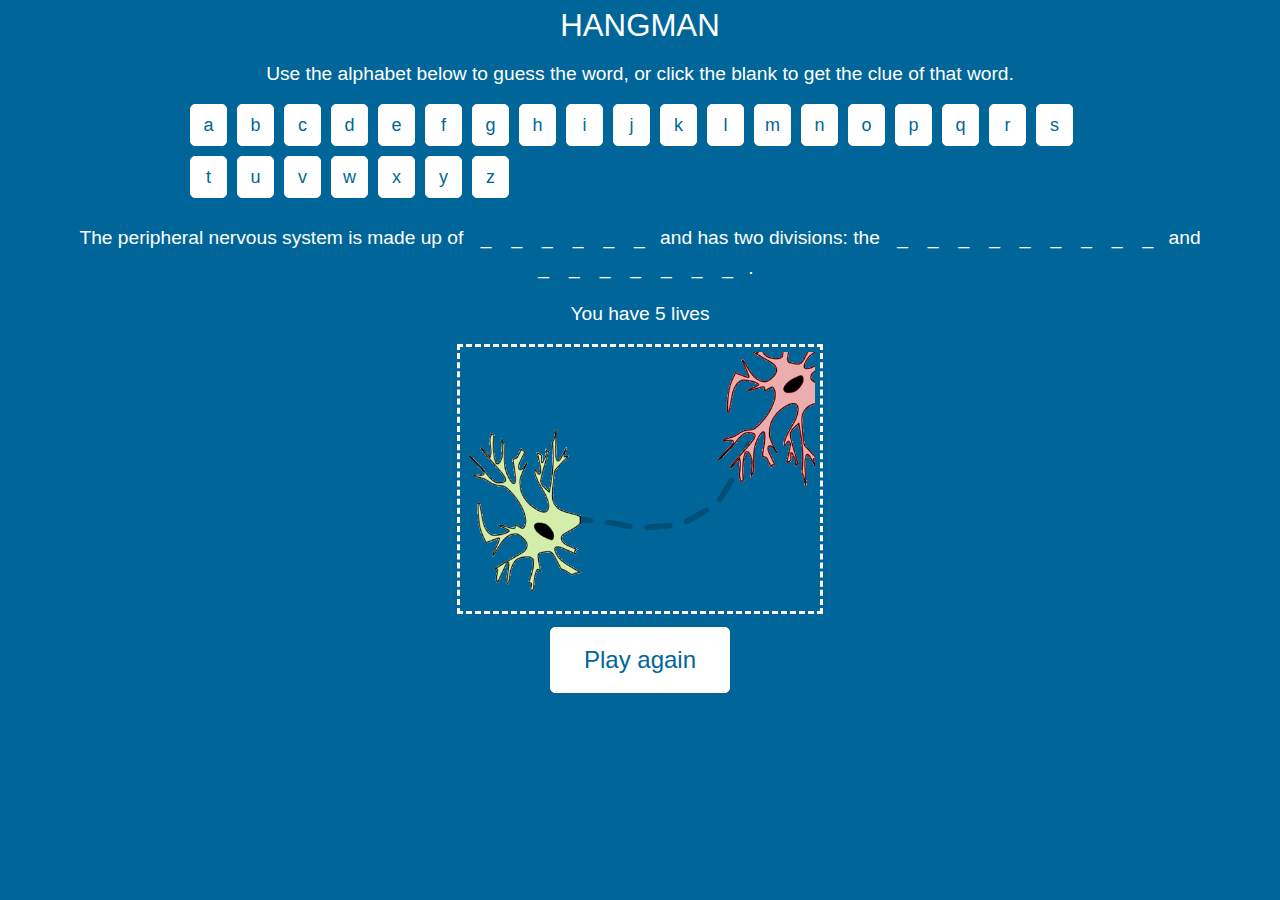
<file: slide20/index.html>
<!DOCTYPE html>
<html>

<head>
    <meta charset="UTF-8">
    <link rel="stylesheet" href="css/style.css">
</head>

<body>
    <div class="wrapper">
        <h1>Hangman</h1>
        <p>Use the alphabet below to guess the word, or click the blank to get the clue of that word. </p>
    </div>
    <div class="wrapper">
        <div id="buttons"></div>
        <div id="question">
            <span class="unmask">The peripheral nervous system is made up of </span>
            <div class="hold" id='0'></div>
            <span class="unmask"> and has two divisions: the </span>
            <div class="hold" id='1'></div>
            <span class="unmask"> and </span>
            <div class="hold" id='2'></div>
            <span class="unmask">.</span>
        </div>
        <p id="mylives"></p>
        <p id="clue"></p>
        <!-- <canvas id="stickman">This Text will show if the Browser does NOT support HTML5 Canvas tag</canvas> -->
        <img id="health" />
        <div class="container">
            <button id="reset">Play again</button>
        </div>
    </div>
    <script src="js/index.js"></script>
</body>

</html>
</file>
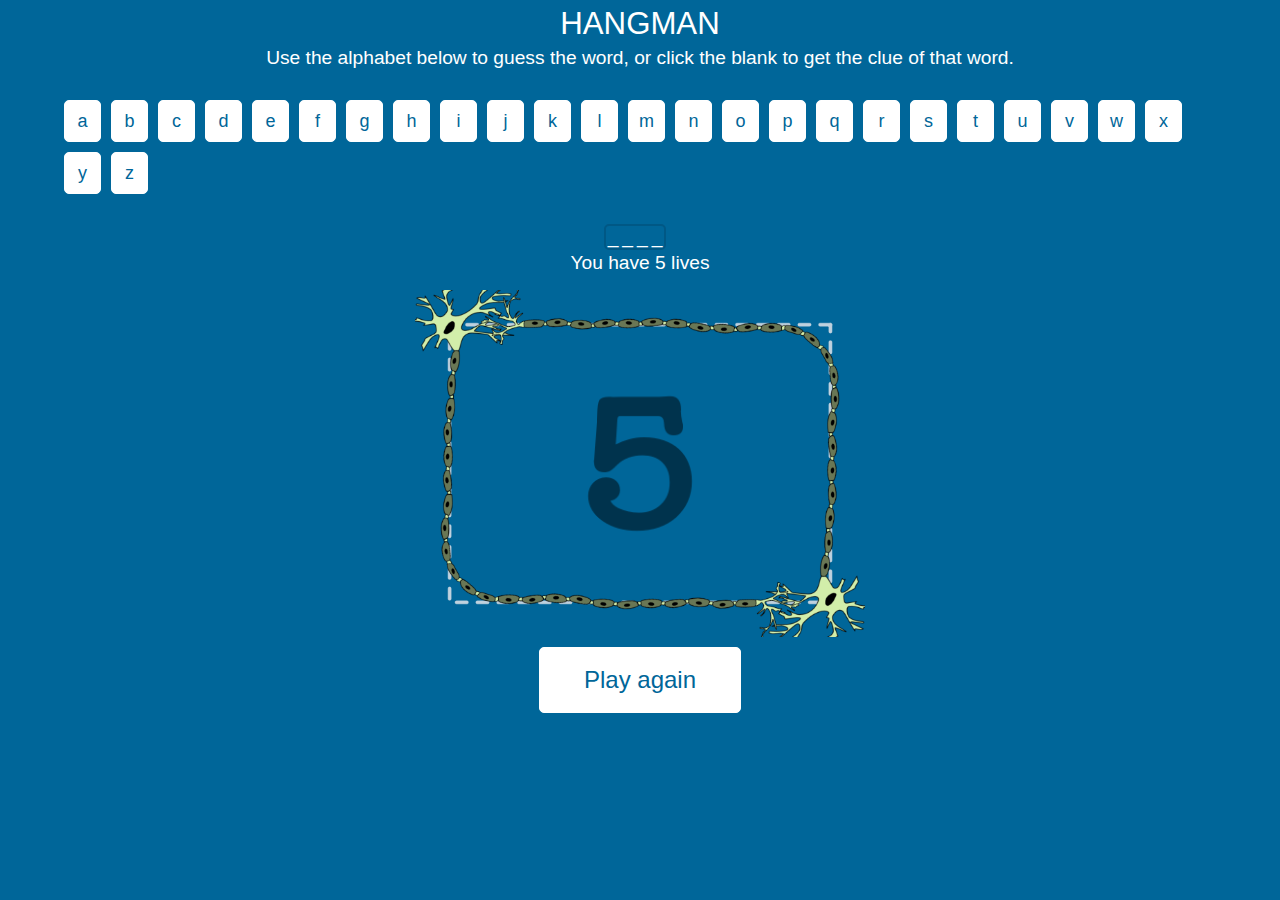
<file: stepstone/hangman_frame/index.html>
<!DOCTYPE html>
<html lang="en">

<head>
    <meta http-equiv="Content-Type" content="text/html; charset=UTF-8">
    <meta name="viewport" content="width=device-width,initial-scale=1.0">
    <title>Hangman</title>
    <!-- JQuery -->
    <script src="./js/jquery/jquery-3.4.1.min.js" type="text/javascript"></script>
    <!-- IFrame Resizer -->
    <script src="./js/iframeResizer/iframeResizer.contentWindow.min.js" type="text/javascript"></script>
    <!-- Bootstrap 4 -->
    <script src="./js/bootstrap/bootstrap.min.js" type="text/javascript"></script>
    <link href="./css/boostrap/bootstrap.min.css" rel="stylesheet">
    <link rel="stylesheet" href="css/style.css">
    <!-- <script type="text/javascript" src="./js/jquery-3.4.1.min.js"></script> -->
</head>

<body>
    <div id="main">
        <div class="wrapper">
            <h1>Hangman</h1>
            <p>Use the alphabet below to guess the word, or click the blank to get the clue of that word. </p>
        </div>
        <div class="wrapper">
            <div id="buttons"></div>
            <div id="question"></div>
            <p id="mylives"></p>
            <p id="clue"></p>
            <div id="health"></div>
            <div class="container">
                <button id="reset">Play again</button>
            </div>
        </div>
        <script src="js/index.js" type="text/javascript"></script>
    </div>
</body>

</html>
</file>
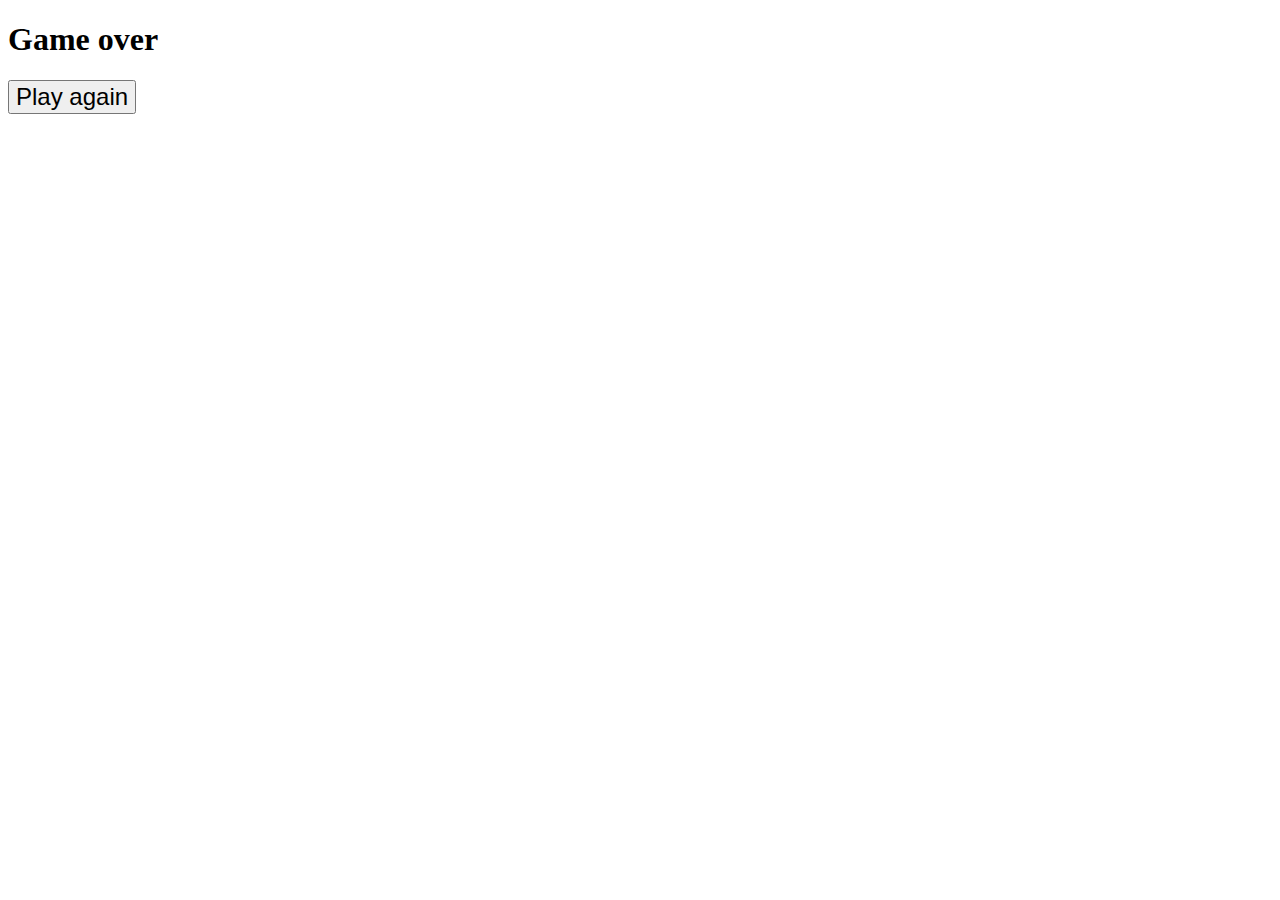
<file: slide24/gameover.html>
<!DOCTYPE html>
<html lang="en">
<head>
<meta charset="UTF-8">
<title>Game over</title>
</head>
<body>
<h1>Game over</h1>
<input  id="button" type="button" value="Play again" style=" font-size:24px">
<script>
var button=document.getElementById("button");
button.onclick =function(){  
window.location.replace("question24.html");
}
</script>
</body>
</html>
</file>
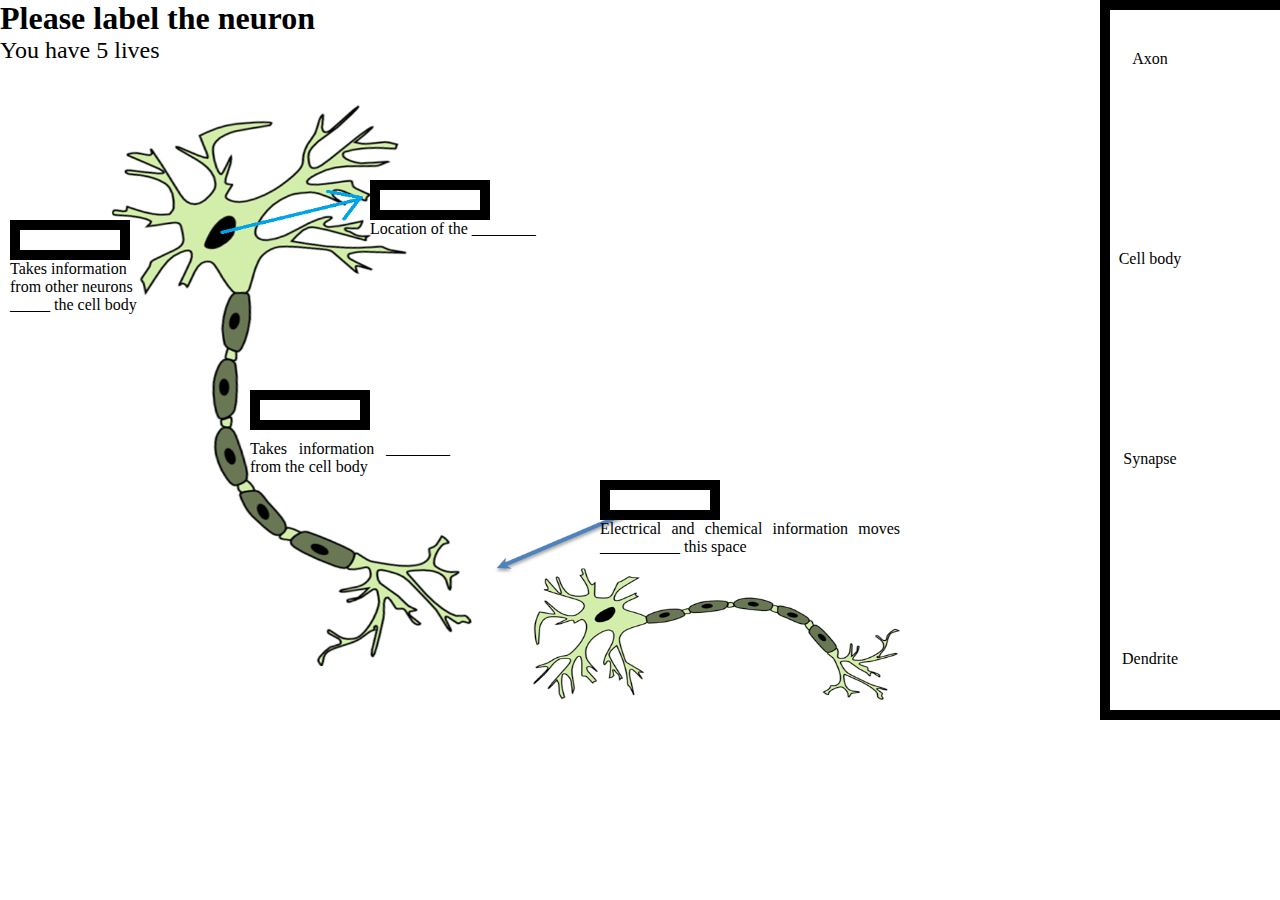
<file: slide24/question24.html>
<!DOCTYPE html>
<html lang="en">
<head>
<meta charset="UTF-8">
<title>question24</title>
<style type="text/css">
*{margin: 0;padding: 0}
#square{width: 300px;height: 700px;
position: absolute;left:1100px;top:0px;border: 10px solid;text-align:center;
}
#q1{width: 100px;height: 20px;
position: absolute;left:1100px;top:50px;text-align:center;
}
#a1{width: 100px;height: 20px;
position: absolute;left:250px;top:390px;border: 10px solid;text-align:center;
}
#q2{width: 100px;height: 20px;
position: absolute;left:1100px;top:250px;text-align:center;
}
#a2{width: 100px;height: 20px;
position: absolute;left:370px;top:180px;border: 10px solid;text-align:center;
}
#q3{width: 100px;height: 20px;
position: absolute;left:1100px;top:450px;text-align:center;
}
#a3{width: 100px;height: 20px;
position: absolute;left:600px;top:480px;border: 10px solid;text-align:center;
}
#q4{width: 100px;height: 20px;
position: absolute;left:1100px;top:650px;text-align:center;
}
#a4{width: 100px;height: 20px;
position: absolute;left:10px;top:220px;border: 10px solid;text-align:center;
}
#q5{width: 100px;height: 20px;
position: absolute;left:1300px;top:50px;text-align:center;
}
#a5{width: 200px;height: 40px;
position: absolute;left:370px;top:220px;text-align:justify;text-justify:inter-ideograph;
}
#q6{width: 100px;height: 20px;
position: absolute;left:1300px;top:250px;text-align:center;
}
#a6{width: 200px;height: 40px;
position: absolute;left:250px;top:440px;text-align:justify;text-justify:inter-ideograph;
}
#q7{width: 100px;height: 40px;
position: absolute;left:1300px;top:450px;text-align:center;
}
#a7{width: 150px;height: 60px;
position: absolute;left:10px;top:260px;
}
#q8{width: 100px;height: 20px;
position: absolute;left:1300px;top:650px;text-align:center;
}
#a8{width: 300px;height: 40px;
position: absolute;left:600px;top:520px;text-align:center;text-align:justify;text-justify:inter-ideograph;
}
</style>
</head>
<body>
<h1>Please label the neuron</h1>
<div id='health' style=" font-size:24px">You have 5 lives</div>
<div id="square"></div>
<img src="fig1.png" width="800" height="600" style="position:absolute; left:100px; top:100px; "/>
<div id="q1">Axon</div>
<div id="q2">Cell body</div>
<div id='q3'>Synapse</div>
<div id='q4'>Dendrite</div>
<div id='q5'>nucleus</div>
<div id='q6'>away</div>
<div id='q7'>to</div>
<div id='q8'>across</div>
<div id="a1"></div>
<div id='a2'></div>
<div id='a3'></div>
<div id='a4'></div>
<div id='a5'>Location of the ________</div>
<div id='a6'>Takes information ________ from the cell body</div>
<div id='a7'>Takes information from other neurons _____ the cell body</div>
<div id='a8'>Electrical and chemical information moves __________ this space</div>
<script>
document.onmousedown = function(ev) {
            ev.preventDefault();
}
document.ondragstart = function(ev) {
            ev.preventDefault();
        };
document.ondragend = function(ev) {
            ev.preventDefault();
        };
//全局变量
var x = 0;
var y = 0;
var l = 0;
var t = 0;
var target='';
var isDown = false;//当前是否
var q1=document.getElementById("q1");
var q2=document.getElementById("q2");
var q3=document.getElementById("q3");
var q4=document.getElementById("q4");
var q5=document.getElementById("q5");
var q6=document.getElementById("q6");
var q7=document.getElementById("q7");
var q8=document.getElementById("q8");
var a1=document.getElementById("a1");
var a2=document.getElementById("a2");
var a3=document.getElementById("a3");
var a4=document.getElementById("a4");
var a5=document.getElementById("a5");
var a6=document.getElementById("a6");
var a7=document.getElementById("a7");
var a8=document.getElementById("a8");
var health=document.getElementById("health");
var lives=5;
var count=0;
function reset(target){
if (target==='q1'){
q1.style.left = '1100px';
q1.style.top = '50px';
}
else if (target==='q2'){
q2.style.left = '1100px';
q2.style.top = '250px';
}
else if (target==='q3'){
q3.style.left = '1100px';
q3.style.top = '450px';
}
else if (target==='q4'){
q4.style.left = '1100px';
q4.style.top = '650px';
}
else if (target==='q5'){
q5.style.left = '1300px';
q5.style.top = '50px';
}
else if (target==='q6'){
q6.style.left = '1300px';
q6.style.top = '250px';
}
else if (target==='q7'){
q7.style.left = '1300px';
q7.style.top = '450px';
}
else if (target==='q8'){
q8.style.left = '1300px';
q8.style.top = '650px';
}
  }
q1.onmousedown = function(e)
{
//获取当前鼠标的位置
x = e.clientX;
y = e.clientY;
target='q1';
//获取当前元素的top和left
l = q1.offsetLeft;
t = q1.offsetTop;
//修改全局变量
isDown = true;
};
q2.onmousedown = function(e)
{
//获取当前鼠标的位置
x = e.clientX;
y = e.clientY;
target='q2';
//获取当前元素的top和left
l = q2.offsetLeft;
t = q2.offsetTop;
//修改全局变量
isDown = true;
};
q3.onmousedown = function(e)
{
//获取当前鼠标的位置
x = e.clientX;
y = e.clientY;
target='q3';
//获取当前元素的top和left
l = q3.offsetLeft;
t = q3.offsetTop;
//修改全局变量
isDown = true;
};
q4.onmousedown = function(e)
{
//获取当前鼠标的位置
x = e.clientX;
y = e.clientY;
target='q4';
//获取当前元素的top和left
l = q4.offsetLeft;
t = q4.offsetTop;
//修改全局变量
isDown = true;
};

q5.onmousedown = function(e)
{
//获取当前鼠标的位置
x = e.clientX;
y = e.clientY;
target='q5';
//获取当前元素的top和left
l = q5.offsetLeft;
t = q5.offsetTop;
//修改全局变量
isDown = true;
};
q6.onmousedown = function(e)
{
//获取当前鼠标的位置
x = e.clientX;
y = e.clientY;
target='q6';
//获取当前元素的top和left
l = q6.offsetLeft;
t = q6.offsetTop;
//修改全局变量
isDown = true;
};
q7.onmousedown = function(e)
{
//获取当前鼠标的位置
x = e.clientX;
y = e.clientY;
target='q7';
//获取当前元素的top和left
l = q7.offsetLeft;
t = q7.offsetTop;
//修改全局变量
isDown = true;
};
q8.onmousedown = function(e)
{
//获取当前鼠标的位置
x = e.clientX;
y = e.clientY;
target='q8';
//获取当前元素的top和left
l = q8.offsetLeft;
t = q8.offsetTop;
//修改全局变量
isDown = true;
};
document.onmousemove = function(e)
{
//判断当前鼠标是否按下
if(!isDown){return;}

//获取当前鼠标位置
var _x = e.clientX;
var _y = e.clientY;

//计算新的left和top
var newL = _x-(x-l);
var newT = _y-(y-t);

//修改位置
if (target==='q2'){
q2.style.left = newL+'px';
q2.style.top = newT+'px';}
else if (target==='q1'){
q1.style.left = newL+'px';
q1.style.top = newT+'px';}
else if (target==='q3'){
q3.style.left = newL+'px';
q3.style.top = newT+'px';}
else if (target==='q4'){
q4.style.left = newL+'px';
q4.style.top = newT+'px';}
else if (target==='q5'){
q5.style.left = newL+'px';
q5.style.top = newT+'px';}

else if (target==='q6'){
q6.style.left = newL+'px';
q6.style.top = newT+'px';}

else if (target==='q7'){
q7.style.left = newL+'px';
q7.style.top = newT+'px';}

else if (target==='q8'){
q8.style.left = newL+'px';
q8.style.top = newT+'px';}
}
q1.onmouseup = function()
{
//修改全局变量
isDown = false;
};
q2.onmouseup = function()
{
//修改全局变量
isDown = false;
};
q3.onmouseup = function()
{
//修改全局变量
isDown = false;
};
q4.onmouseup = function()
{
//修改全局变量
isDown = false;
};
q5.onmouseup = function()
{
//修改全局变量
isDown = false;
};
q6.onmouseup = function()
{
//修改全局变量
isDown = false;
};
q7.onmouseup = function()
{
//修改全局变量
isDown = false;
};
q8.onmouseup = function()
{
//修改全局变量
isDown = false;
};
a1.onmouseup = function()
{
isDown = false;
if (target==='q1'){
q1.innerHTML='';
a1.innerHTML='Axon';
alert('Correct')
count+=1
if (count==8){
alert('You win');
}
}
else{
alert('Incorrect')
reset(target);
lives-=1
health.innerHTML='you have '+lives+' lives'
if (lives===0){
alert('you lose');
window.location.replace("gameover.html");}
}
};
a2.onmouseup = function()
{
isDown = false;
if (target==='q2'){
q2.innerHTML='';
a2.innerHTML='Cell body';
alert('Correct')
count+=1
if (count==8){
alert('You win');
}
}
else{
alert('Incorrect')
reset(target);
lives-=1
health.innerHTML='you have '+lives+' lives'
if (lives===0){
alert('you lose');
window.location.replace("gameover.html");}
}
};
a3.onmouseup = function()
{
isDown = false;
if (target==='q3'){
q3.innerHTML='';
a3.innerHTML='Synapse';
alert('Correct')
count+=1
if (count==8){
alert('You win');
}
}
else{
alert('Incorrect')
reset(target);
lives-=1
health.innerHTML='you have '+lives+' lives'
if (lives===0){
alert('you lose');
window.location.replace("gameover.html");}
}
};
a4.onmouseup = function()
{
isDown = false;
if (target==='q4'){
q4.innerHTML='';
a4.innerHTML='Dendrite';
alert('Correct')
count+=1
if (count==8){
alert('You win');
}
}
else{
alert('Incorrect')
reset(target);
lives-=1
health.innerHTML='you have '+lives+' lives'
if (lives===0){
alert('you lose');
window.location.replace("gameover.html");}
}
};
a5.onmouseup = function()
{
isDown = false;
if (target==='q5'){
q5.innerHTML='';
a5.innerHTML='Location of the nucleus';
alert('Correct')
count+=1
if (count==8){
alert('You win');
}
}
else{
alert('Incorrect')
reset(target);
lives-=1
health.innerHTML='you have '+lives+' lives'
if (lives===0){
alert('you lose');
window.location.replace("gameover.html");}
}
};
a6.onmouseup = function()
{
isDown = false;
if (target==='q6'){
q6.innerHTML='';
a6.innerHTML='Takes information away from the cell body';
alert('Correct')
count+=1
if (count==8){
alert('You win');
}
}
else{
alert('Incorrect')
reset(target);
lives-=1
health.innerHTML='you have '+lives+' lives'
if (lives===0){
alert('you lose');
window.location.replace("gameover.html");}
}
};
a7.onmouseup = function()
{
isDown = false;
if (target==='q7'){
q7.innerHTML='';
a7.innerHTML='Takes information to the cell body';
alert('Correct')
count+=1
if (count==8){
alert('You win');
}
}
else{
alert('Incorrect')
reset(target);
lives-=1
health.innerHTML='you have '+lives+' lives'
if (lives===0){
alert('you lose');
window.location.replace("gameover.html");}
}
};
a8.onmouseup = function()
{
isDown = false;
if (target==='q8'){
q8.innerHTML='';
a8.innerHTML='Electrical and chemical information moves across this space';
alert('Correct')
count+=1
if (count==8){
alert('You win');
}
}
else{
alert('Incorrect')
reset(target);
lives-=1
health.innerHTML='you have '+lives+' lives'
if (lives===0){
alert('you lose');
window.location.replace("gameover.html");}
}
};
</script>
</body>
</html>
</file>
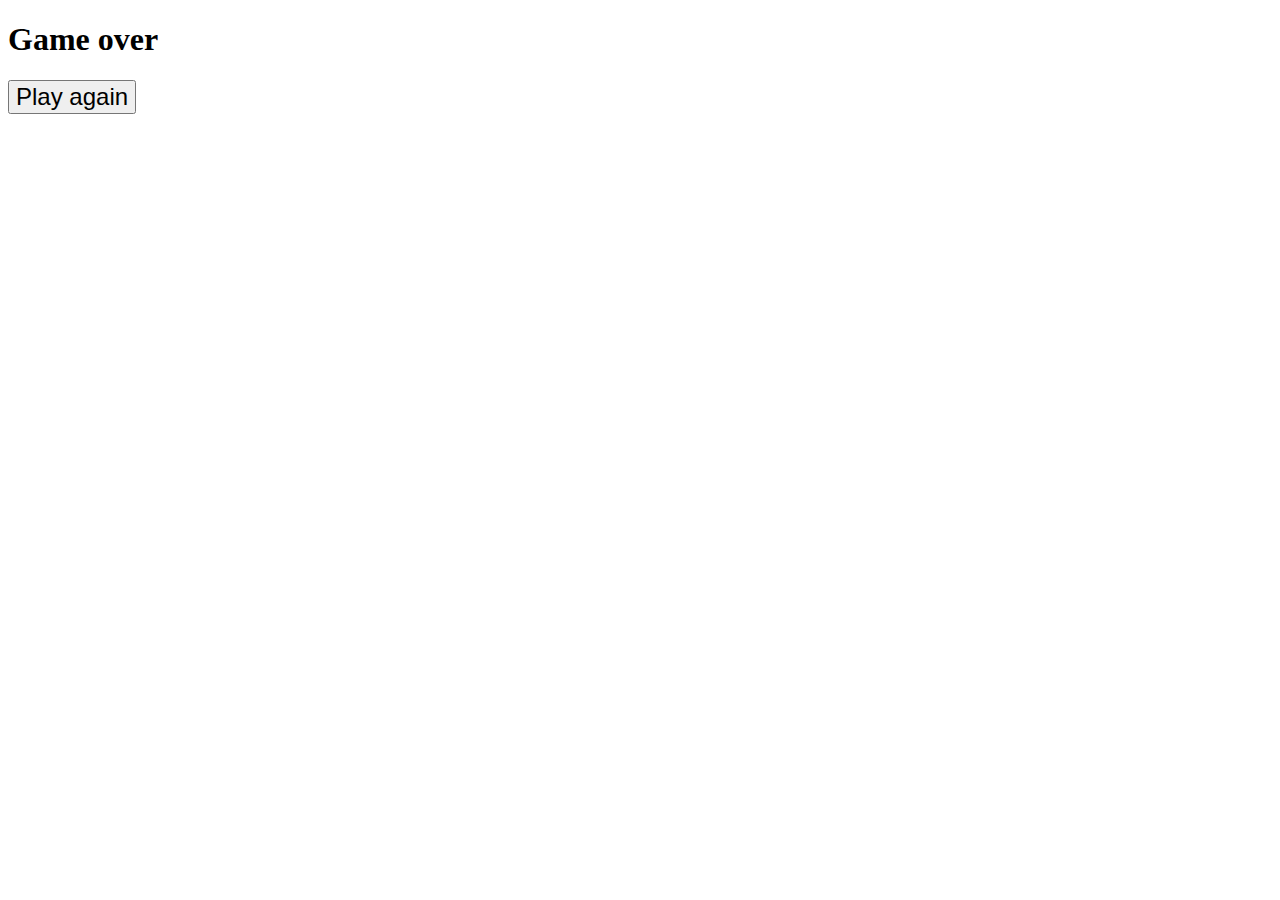
<file: slide66/gameover.html>
<!DOCTYPE html>
<html lang="en">
<head>
<meta charset="UTF-8">
<title>Game over</title>
</head>
<body>
<h1>Game over</h1>
<input  id="button" type="button" value="Play again" style=" font-size:24px">
<script>
var button=document.getElementById("button");
button.onclick =function(){  
window.location.replace("question10_1.html");
}
</script>
</body>
</html>
</file>
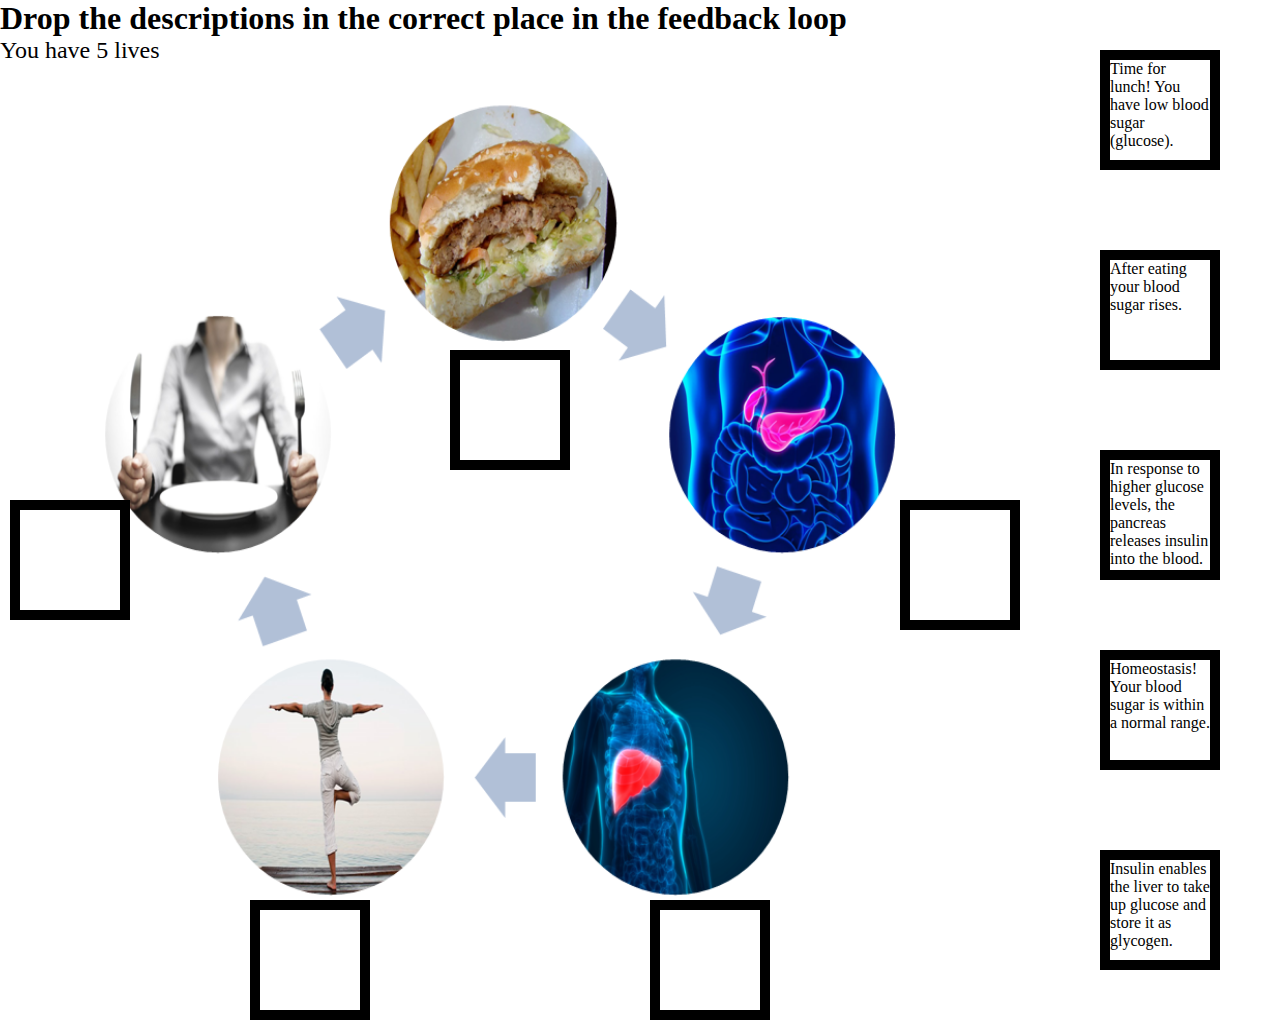
<file: slide66/question10_1.html>
<!DOCTYPE html>
<html lang="en">
<head>
<meta charset="UTF-8">
<title>question 10</title>
<style type="text/css">
*{margin: 0;padding: 0}
#q1{width: 100px;height: 100px;
position: absolute;left:1100px;top:50px;border: 10px solid
}
#a1{width: 100px;height: 100px;
position: absolute;left:10px;top:500px;border: 10px solid
}
#q2{width: 100px;height: 100px;
position: absolute;left:1100px;top:250px;border: 10px solid
}
#a2{width: 100px;height: 100px;
position: absolute;left:450px;top:350px;border: 10px solid
}
#q3{width: 100px;height: 110px;
position: absolute;left:1100px;top:450px;border: 10px solid
}
#a3{width: 100px;height: 110px;
position: absolute;left:900px;top:500px;border: 10px solid
}
#q4{width: 100px;height: 100px;
position: absolute;left:1100px;top:650px;border: 10px solid
}
#a4{width: 100px;height: 100px;
position: absolute;left:250px;top:900px;border: 10px solid
}
#q5{width: 100px;height: 100px;
position: absolute;left:1100px;top:850px;border: 10px solid
}
#a5{width: 100px;height: 100px;
position: absolute;left:650px;top:900px;border: 10px solid
}

</style>
</head>
<body>
<h1>Drop the descriptions in the correct place in the feedback loop</h1>
<div id='health' style=" font-size:24px">You have 5 lives</div>
<div id="q1">Time for lunch! You have low blood sugar (glucose).</div>
<div id='q2'>After eating your blood sugar rises.</div>
<div id='q3'>In response to higher glucose levels, the pancreas releases insulin into the blood.</div>
<div id='q4'>Homeostasis! Your blood sugar is within a normal range.</div>
<div id='q5'>Insulin enables the liver to take up glucose and store it as glycogen.</div>
<img src="fig1.png" width="800" height="800" style="position:absolute; left:100px; top:100px; "/>
<div id="a1"></div>
<div id='a2'></div>
<div id='a3'></div>
<div id='a4'></div>
<div id='a5'></div>
<script>
document.onmousedown = function(ev) {
            ev.preventDefault();
}
document.ondragstart = function(ev) {
            ev.preventDefault();
        };
document.ondragend = function(ev) {
            ev.preventDefault();
        };
//全局变量
var x = 0;
var y = 0;
var l = 0;
var t = 0;
var target='';
var isDown = false;//当前是否
var q1=document.getElementById("q1");
var q2=document.getElementById("q2");
var a1=document.getElementById("a1");
var a2=document.getElementById("a2");
var health=document.getElementById("health");
var lives=5;
var count=0;

function reset(target){
if (target==='q1'){
q1.style.left = '1100px';
q1.style.top = '50px';
}
else if (target==='q2'){
q2.style.left = '1100px';
q2.style.top = '250px';
}
else if (target==='q3'){
q3.style.left = '1100px';
q3.style.top = '450px';
}
else if (target==='q4'){
q4.style.left = '1100px';
q4.style.top = '650px';
}
else if (target==='q5'){
q5.style.left = '1100px';
q5.style.top = '850px';
}
}
//绑定鼠标按下事件
q1.onmousedown = function(e)
{
//获取当前鼠标的位置
x = e.clientX;
y = e.clientY;
target='q1';
//获取当前元素的top和left
l = q1.offsetLeft;
t = q1.offsetTop;
//修改全局变量
isDown = true;
};
q2.onmousedown = function(e)
{
x = e.clientX;
y = e.clientY;
target='q2';
//获取当前元素的top和left
l = q2.offsetLeft;
t = q2.offsetTop;
//修改全局变量
isDown = true;
};
q3.onmousedown = function(e)
{
//获取当前鼠标的位置
x = e.clientX;
y = e.clientY;
target='q3';
//获取当前元素的top和left
l = q3.offsetLeft;
t = q3.offsetTop;
//修改全局变量
isDown = true;
};
q4.onmousedown = function(e)
{
//获取当前鼠标的位置
x = e.clientX;
y = e.clientY;
target='q4';
//获取当前元素的top和left
l = q4.offsetLeft;
t = q4.offsetTop;
//修改全局变量
isDown = true;
};
q5.onmousedown = function(e)
{
//获取当前鼠标的位置
x = e.clientX;
y = e.clientY;
target='q5';
//获取当前元素的top和left
l = q5.offsetLeft;
t = q5.offsetTop;
//修改全局变量
isDown = true;
};

//绑定鼠标移动事件
document.onmousemove = function(e)
{
//判断当前鼠标是否按下
if(!isDown){return;}

//获取当前鼠标位置
var _x = e.clientX;
var _y = e.clientY;

//计算新的left和top
var newL = _x-(x-l);
var newT = _y-(y-t);

//修改位置
if (target==='q2'){
q2.style.left = newL+'px';
q2.style.top = newT+'px';}
else if (target==='q1'){
q1.style.left = newL+'px';
q1.style.top = newT+'px';}
else if (target==='q3'){
q3.style.left = newL+'px';
q3.style.top = newT+'px';}
else if (target==='q4'){
q4.style.left = newL+'px';
q4.style.top = newT+'px';}
else if (target==='q5'){
q5.style.left = newL+'px';
q5.style.top = newT+'px';}



};



//绑定鼠标抬起事件
q1.onmouseup = function()
{
//修改全局变量
isDown = false;
};
q2.onmouseup = function()
{
//修改全局变量
isDown = false;
};
q3.onmouseup = function()
{
//修改全局变量
isDown = false;
};
q4.onmouseup = function()
{
//修改全局变量
isDown = false;
};
q5.onmouseup = function()
{
//修改全局变量
isDown = false;
};



a1.onmouseup = function()
{
isDown = false;
if (target==='q1'){
q1.style.left = '10px';
q1.style.top = '500px';
alert('Correct')
count+=1
if (count==5){
alert('You win');
window.location.replace("question10_2.html");}
}
else{
alert('Incorrect')
reset(target);
lives-=1
health.innerHTML='you have '+lives+' lives'
if (lives===0){
alert('you lose');
window.location.replace("gameover.html");}
}
};

a2.onmouseup = function()
{
isDown = false;
if (target==='q2'){
q2.style.left = '450px';
q2.style.top = '350px';
alert('Correct')
count+=1
if (count==5){
alert('You win');
window.location.replace("question10_2.html");}
}
else{
alert('Incorrect')
reset(target);
lives-=1
health.innerHTML='you have '+lives+' lives'
if (lives===0){
alert('you lose');
window.location.replace("gameover.html");}
}
};
a3.onmouseup = function()
{
isDown = false;
if (target==='q3'){
q3.style.left = '900px';
q3.style.top = '500px';
alert('Correct')
count+=1
if (count==5){
alert('You win');
window.location.replace("question10_2.html");}
}
else{
alert('Incorrect')
reset(target);
lives-=1
health.innerHTML='you have '+lives+' lives'
if (lives===0){
alert('you lose');
window.location.replace("gameover.html");}
}
};
a4.onmouseup = function()
{
isDown = false;
if (target==='q4'){
q4.style.left = '250px';
q4.style.top = '900px';
alert('Correct')
count+=1
if (count==5){
alert('You win');
window.location.replace("question10_2.html");}
}
else{
alert('Incorrect')
reset(target);
lives-=1
health.innerHTML='you have '+lives+' lives'
if (lives===0){
alert('you lose');
window.location.replace("gameover.html");}
}
};
a5.onmouseup = function()
{
isDown = false;
if (target==='q5'){
q5.style.left = '650px';
q5.style.top = '900px';
alert('Correct')
count+=1
if (count==5){
alert('You win');
window.location.replace("question10_2.html");}
}
else{
alert('Incorrect')
reset(target);
lives-=1
health.innerHTML='you have '+lives+' lives'
if (lives===0){
alert('you lose');
window.location.replace("gameover.html");}
}
};
</script>
</body>
</html>
</file>
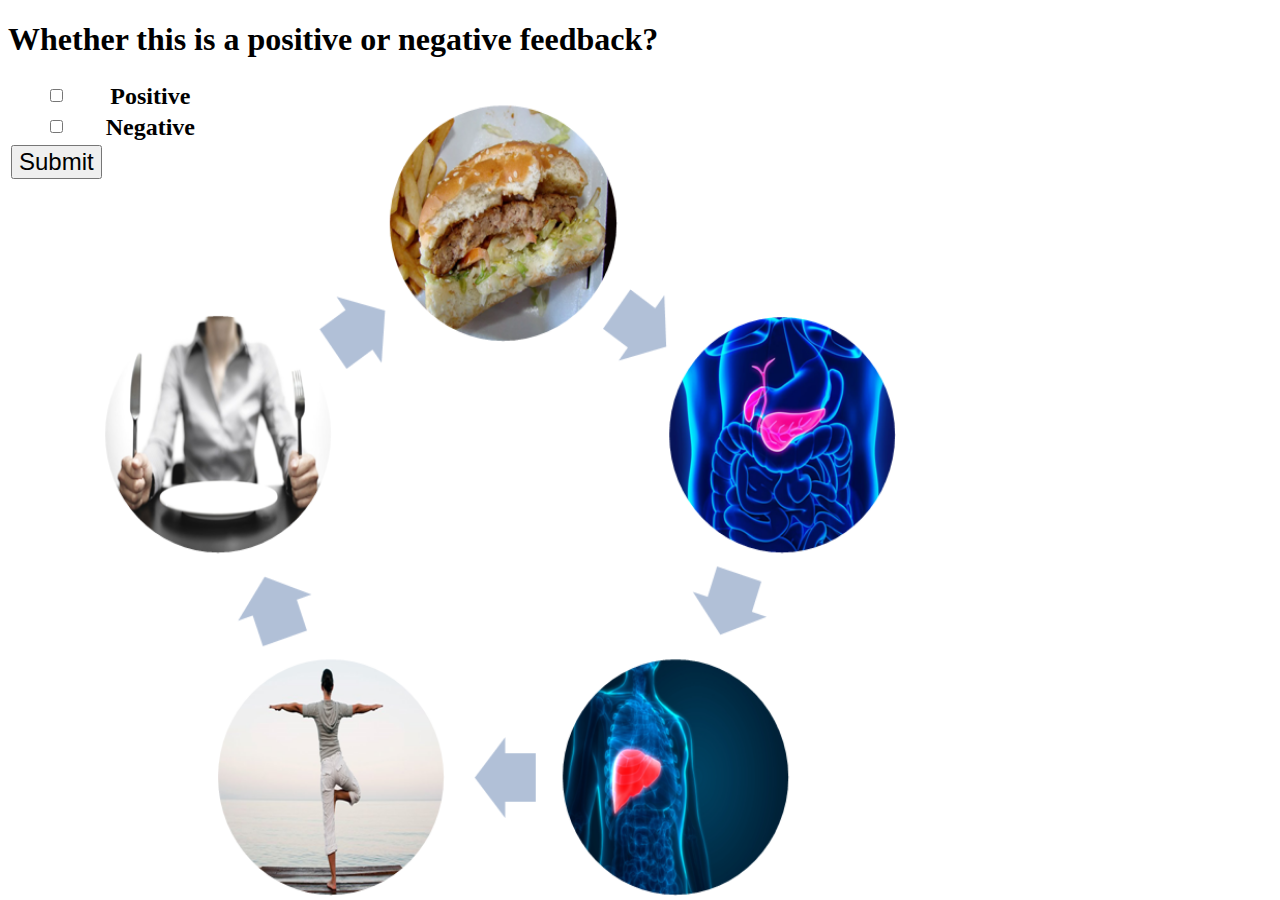
<file: slide66/question10_2.html>
<!DOCTYPE html>
<html lang="en">
<head>
<meta charset="UTF-8">
<title>question10_2</title>
<style type="text/css">
</style>
</head>
<body>
<img src="fig1.png" width="800" height="800" style="position:absolute; left:100px; top:100px; "/>
<h1>Whether this is a positive or negative feedback?</h1>
<table id="selection">
<tr>
<th><input type="checkbox" id="box1"></th>
<th style=" font-size:24px">Positive</th>
</tr>
<tr>
<th><input type="checkbox" id="box2"></th>
<th style=" font-size:24px">Negative</th>
</tr>
<tr>
<th><input  id="button" type="button" value="Submit" style=" font-size:24px"> </th>
</tr>
</table>
<script>
var box1=document.getElementById("box1");
var box2=document.getElementById("box2");
var button=document.getElementById("button");
button.onclick =function(){  
if ((box2.checked === true) && (box1.checked === false)){
        alert("Correct");}
else{
alert('Incorrect');
window.location.replace("gameover.html");
}
}
</script>
</body>
</html>
</file>
<file: slide20/css/style.css>
/* Variabes */


/* Mixin's */

body {
    background: #006699;
    font-family: "HelveticaNeue-Light", "Helvetica Neue Light", "Helvetica Neue", Helvetica, Arial, "Lucida Grande", sans-serif;
    color: #fff;
    height: 100%;
    text-align: center;
    font-size: 12px;
}

.wrappper {
    width: 100%;
    margin: 0 auto;
}

.wrappper:after {
    content: "";
    display: table;
    clear: both;
}

h1,
h2,
h3 {
    font-family: 'Roboto', sans-serif;
    font-weight: 100;
    text-transform: uppercase;
    margin: 5px 0;
}

h1 {
    font-size: 2.6em;
}

h2 {
    font-size: 1.6em;
}

p {
    font-size: 1.6em;
}

span {
    margin: 2px auto;
    font-size: 1.6em;
}

#alphabet {
    margin: 15px auto;
    padding: 0;
    max-width: 900px;
}

#alphabet:after {
    content: "";
    display: table;
    clear: both;
}

#alphabet li {
    float: left;
    margin: 0 10px 10px 0;
    list-style: none;
    width: 35px;
    height: 30px;
    padding-top: 10px;
    background: #fff;
    color: #006699;
    font-size: 18px;
    cursor: pointer;
    -moz-border-radius: 5px;
    -webkit-border-radius: 5px;
    border-radius: 5px;
    -khtml-border-radius: 5px;
    border: solid 1px #fff;
}

#alphabet li:hover {
    background: #c1d72e;
    border: solid 1px #fff;
    color: #fff;
}

.hold {
    margin: 2px auto;
    cursor: pointer;
    border: solid 2px #006699;
    -moz-border-radius: 5px;
    -webkit-border-radius: 5px;
    border-radius: 5px;
    -khtml-border-radius: 5px;
    display: inline-block;
}

.hold:hover {
    border: solid 2px #fff;
}

.activeHold {
    margin: 2px auto;
    cursor: pointer;
    border: solid 2px #c1d72e;
    -moz-border-radius: 5px;
    -webkit-border-radius: 5px;
    border-radius: 5px;
    -khtml-border-radius: 5px;
    display: inline-block;
}

#my-word {
    margin: 0;
    padding: 0;
    display: inline-block;
}

#my-word li {
    position: relative;
    list-style: none;
    margin: 0;
    display: inline-block;
    padding: 0 10px;
    font-size: 1.6em;
}

.active {
    opacity: 0.4;
    filter: alpha(opacity=40);
    -moz-transition: all 1s ease-in;
    -moz-transition: all 0.3s ease-in-out;
    -webkit-transition: all 0.3s ease-in-out;
    cursor: default;
}

.active:hover {
    -moz-transition: all 1s ease-in;
    -moz-transition: all 0.3s ease-in-out;
    -webkit-transition: all 0.3s ease-in-out;
    opacity: 0.4;
    filter: alpha(opacity=40);
    -moz-transition: all 1s ease-in;
    -moz-transition: all 0.3s ease-in-out;
    -webkit-transition: all 0.3s ease-in-out;
}

#mylives {
    font-size: 1.6em;
    text-align: center;
    display: block;
}

#health {
    position: relative;
    width: 60%;
    max-width: 350px;
    padding: 5px;
    border: dashed 3px #fff;
}

button {
    -moz-border-radius: 5px;
    -webkit-border-radius: 5px;
    border-radius: 5px;
    -khtml-border-radius: 5px;
    background: #fff;
    color: #006699;
    border: solid 1px #fff;
    text-decoration: none;
    cursor: pointer;
    font-size: 2em;
    padding: 18px 10px;
    width: 180px;
    margin: 10px;
    outline: none;
}

button:hover {
    -webkit-transition: all 0.3s ease-in-out;
    -moz-transition: all 0.3s ease-in-out;
    transition: all 0.3s ease-in-out;
    background: #c1d72e;
    border: solid 1px #fff;
    color: #fff;
}

@media (max-width: 767px) {
    #alphabet {
        padding: 0 0 0 15px;
    }
}

@media (max-width: 480px) {
    #alphabet {
        padding: 0 0 0 25px;
    }
}
</file>
<file: stepstone/hangman_frame/css/style.css>
/* Variabes */


/* Mixin's */
* {
    box-sizing: content-box;
}

body {
    background: #006699;
    font-family: "HelveticaNeue-Light", "Helvetica Neue Light", "Helvetica Neue", Helvetica, Arial, "Lucida Grande", sans-serif;
    color: #fff;
    height: 100%;
    text-align: center;
    font-size: 12px;
    line-height: initial;
}

.wrappper {
    width: 100%;
    margin: 0 auto;
}

.wrappper:after {
    content: "";
    display: table;
    clear: both;
}

h1,
h2,
h3 {
    font-family: 'Roboto', sans-serif;
    font-weight: 100;
    text-transform: uppercase;
    margin: 5px 0;
}

h1 {
    font-size: 2.6em;
}

h2 {
    font-size: 1.6em;
}

p {
    font-size: 1.6em;
}

span {
    margin: 2px 5px;
    font-size: 1.6em;
}

ul {   
    display: inline-block; 
}  

#alphabet {
    margin: 15px auto;
    padding: 0;
    max-width: 90%;
}

#alphabet:after {
    content: "";
    display: table;
    clear: both;
}

#alphabet li {
    float: left;
    margin: 0 10px 10px 0;
    list-style: none;
    width: 35px;
    height: 30px;
    padding-top: 10px;
    background: #fff;
    color: #006699;
    font-size: 18px;
    cursor: pointer;
    -moz-border-radius: 5px;
    -webkit-border-radius: 5px;
    border-radius: 5px;
    -khtml-border-radius: 5px;
    border: solid 1px #fff;
}

#alphabet li:hover {
    background: #c1d72e;
    border: solid 1px #fff;
    color: #fff;
}

.hold {
    margin: 2px auto;
    cursor: pointer;
    border: solid 2px #005885;
    -moz-border-radius: 5px;
    -webkit-border-radius: 5px;
    border-radius: 5px;
    -khtml-border-radius: 5px;
    display: inline-block;
}

.hold:hover {
    border: solid 2px #fff;
}

.activeHold {
    margin: 2px auto;
    cursor: pointer;
    border: solid 2px #c1d72e;
    -moz-border-radius: 5px;
    -webkit-border-radius: 5px;
    border-radius: 5px;
    -khtml-border-radius: 5px;
    display: inline-block;
}

#my-word {
    margin: 0;
    padding: 0;
    display: inline-block;
}

#my-word li {
    position: relative;
    list-style: none;
    margin: 0;
    display: inline-block;
    padding: 0 2px;
    font-size: 1.6em;
}

.active {
    opacity: 0.4;
    filter: alpha(opacity=40);
    -moz-transition: all 1s ease-in;
    -moz-transition: all 0.3s ease-in-out;
    -webkit-transition: all 0.3s ease-in-out;
    cursor: default;
}

.active:hover {
    -moz-transition: all 1s ease-in;
    -moz-transition: all 0.3s ease-in-out;
    -webkit-transition: all 0.3s ease-in-out;
    opacity: 0.4;
    filter: alpha(opacity=40);
    -moz-transition: all 1s ease-in;
    -moz-transition: all 0.3s ease-in-out;
    -webkit-transition: all 0.3s ease-in-out;
}

#mylives {
    font-size: 1.6em;
    text-align: center;
    display: block;
}

#health {
    display: inline-block;
    position: relative;
    width: 80%;
    max-width: 450px;
    height: auto;
}

#health-indicator {
    position: relative;
    width: 100%;
    z-index: 10;
}

#image {
    position: absolute;
    width: 75%;
    height: 70%;
    margin: auto;
    left: 0;
    right: 0;
    top: 0;
    bottom: 0;
}

#image img {
    position: absolute;
    z-index: 1;
    max-width: 100%;
    max-height: 100%;
    margin: auto;
    left: 0;
    right: 0;
    top: 0;
    bottom: 0;
}

button {
    -moz-border-radius: 5px;
    -webkit-border-radius: 5px;
    border-radius: 5px;
    -khtml-border-radius: 5px;
    background: #fff;
    color: #006699;
    border: solid 1px #fff;
    text-decoration: none;
    cursor: pointer;
    font-size: 2em;
    padding: 18px 10px;
    width: 180px;
    margin: 10px;
    outline: none;
}

button:hover {
    -webkit-transition: all 0.3s ease-in-out;
    -moz-transition: all 0.3s ease-in-out;
    transition: all 0.3s ease-in-out;
    background: #c1d72e;
    border: solid 1px #fff;
    color: #fff;
}

@media (max-width: 767px) {
    #alphabet {
        padding: 0 0 0 15px;
    }
}

@media (max-width: 480px) {
    #alphabet {
        padding: 0 0 0 25px;
    }
}
</file>
